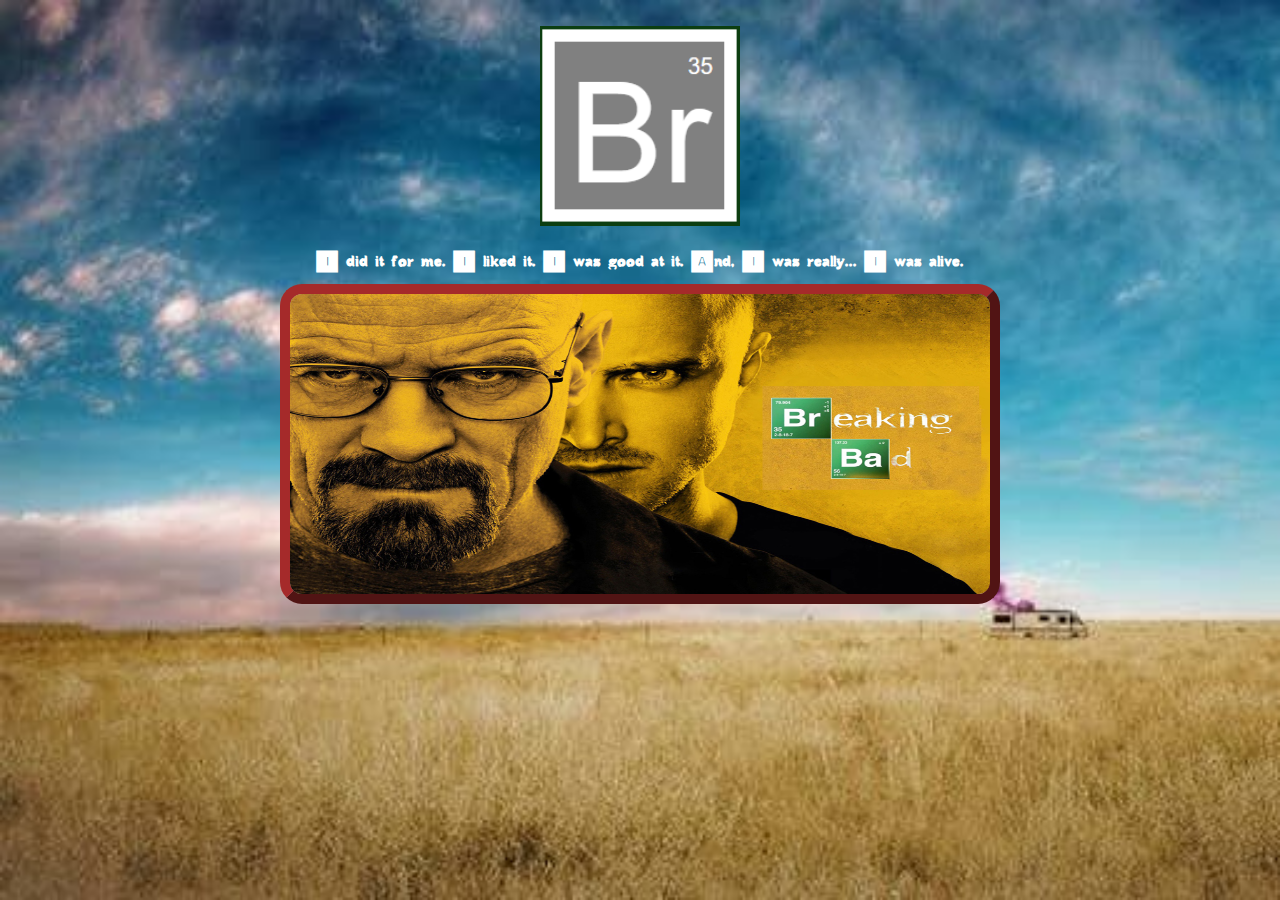
<file: index.html>
<!DOCTYPE html>
<html lang="es">
<head>
    <meta charset="UTF-8">
    <meta name="viewport" content="width=device-width, initial-scale=1.0">
    <link rel="stylesheet" href="css/Breaking_Bad.css">
    <link rel="shortcut icon" href="img/icon.png" type="image/x-icon">
    <title>Breaking Bad</title>
</head>
<body id="fondo">
    <br>
    <img class="logo" src="img/logo.PNG" alt="">
    <p class="letra">I did it for me. I liked it. I was good at it. And, I was really... I was alive.</p>
    <img class="poster" src="img/poster.jpg" usemap="#img_index">
    <map name="img_index">
        <area shape="rect" coords="485, 105, 660, 145" href="formulario.html" alt="" target="_blank">
        <area shape="rect" coords="545, 150, 620, 185" href="tabla.html" alt="" target="_blank">
    </map>
</body>
</html>
</file>
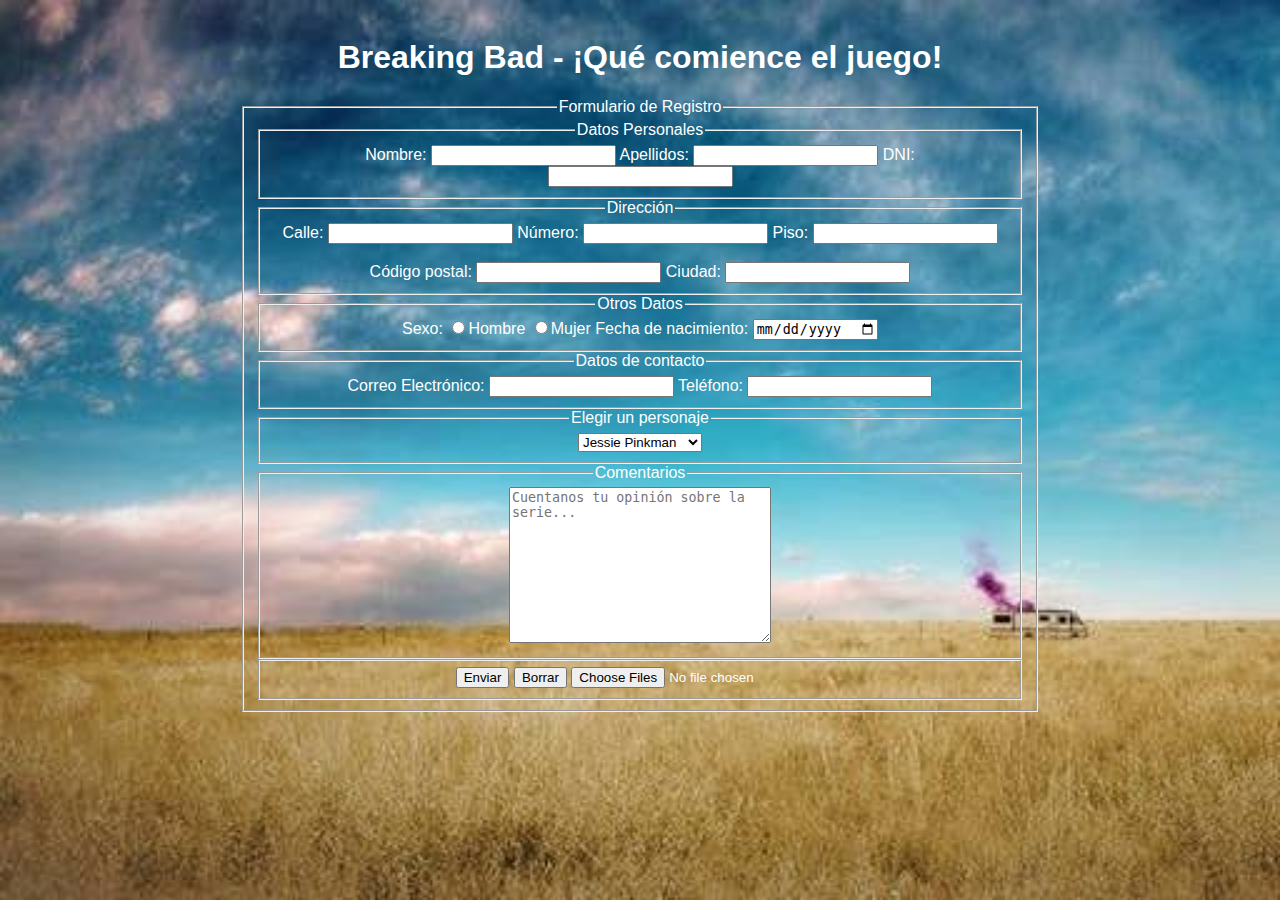
<file: formulario.html>
<!DOCTYPE html>
<html lang="es">
<head>
    <meta charset="UTF-8">
    <meta name="viewport" content="width=device-width, initial-scale=1.0">
    <link rel="stylesheet" href="css/Breaking_Bad.css">
    <link rel="shortcut icon" href="img/icon.png" type="image/x-icon">
    <title>¡Qué comience el juego!</title>
</head>
<body class="form" id="fondo">
    <br>
    <p><h1>Breaking Bad - ¡Qué comience el juego!</h1></p>
    <form name="formulario" method="post" action="mailto:raul.rodriguez@proeducaglobal.com">
    <fieldset>
        <legend>Formulario de Registro</legend>
        <fieldset>
            <legend>Datos Personales</legend>
            Nombre: <input type="text" name="nombre" required>
            Apellidos: <input type="text" name="apellidos" required>
            DNI: <input type="text">
        </fieldset>
        <fieldset>
            <legend>Dirección</legend>
            Calle: <input type="text">
            Número: <input type="text">
            Piso: <input type="text">
            <br>
            <br>
            Código postal: <input type="text">
            Ciudad: <input type="text">
        </fieldset>
        <fieldset>
            <legend>Otros Datos</legend>
            Sexo: <input type="radio" name="Sexo" value="Hombre">Hombre
                  <input type="radio" name="Sexo" value="Mujer">Mujer
            Fecha de nacimiento: <input type="date">
        </fieldset>
        <fieldset>
            <legend>Datos de contacto</legend>
            Correo Electrónico: <input type="email" name="correo" required>
            Teléfono: <input type="tel">
        </fieldset>
        <fieldset>
            <legend>Elegir un personaje</legend>
            <select name="personajes" id="">
                <option value="1">Jessie Pinkman</option>
                <option value="2">Walter White</option>
                <option value="3">Saul Goodman</option>
                <option value="4">Gustavo Fring</option>
                <option value="5">Pollos Hermanos</option>
                <option value="6">Otros personajes</option>
            </select>
        </fieldset>
        <fieldset>
            <legend>Comentarios</legend>
            <textarea name="comentarios" id="" cols="30" rows="10" placeholder="Cuentanos tu opinión sobre la serie..."></textarea>
        </fieldset>
        <fieldset>
            <input type="submit" value="Enviar">
            <input type="reset" value="Borrar">
            <input type="file" value="Adjuntar archivos" accept=".pdf .jpg .png" multiple>
        </fieldset>
    </fieldset>
    </form>
</body>
</file>
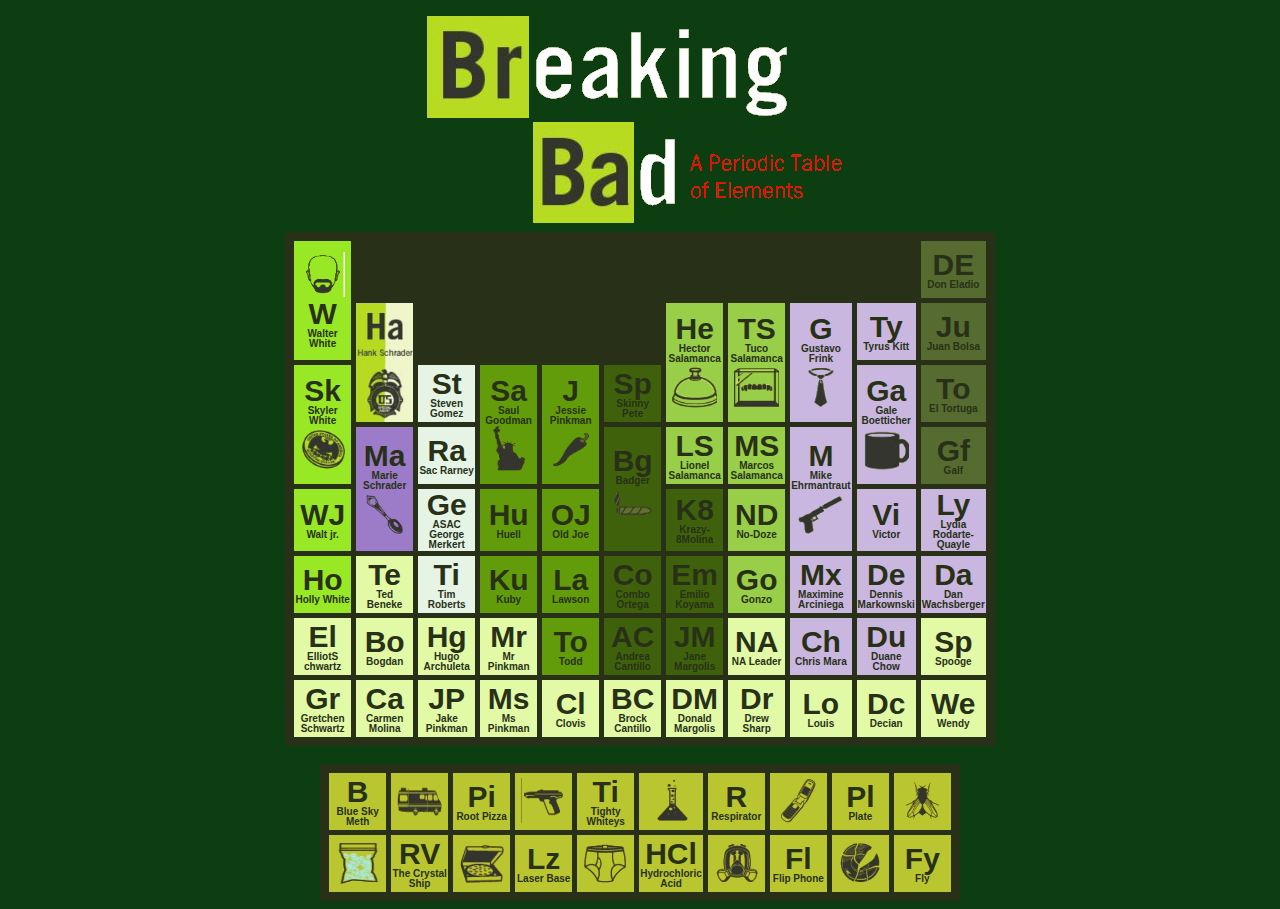
<file: tabla.html>
<!DOCTYPE html>
<html lang="es">
<head>
    <meta charset="UTF-8">
    <meta name="viewport" content="width=device-width, initial-scale=1.0">
    <link rel="stylesheet" href="css/Breaking_Bad.css">
    <link rel="shortcut icon" href="img/icon.png" type="image/x-icon">
    <title>Periodic Table of Elements</title>
</head>
<body id="tab">
    <img src="img/cabecera.png" alt="">
    <table>
        <tr>
            <td class="td_1" rowspan="2"><img src="img/walterwhite.png" class="img_tabla"><p>W</p>Walter White</td>
            <td colspan="9" class="td_espacio"></td>
            <td class="td_7"><p>DE</p>Don Eladio</br></td>
        </tr>
        <tr>
            <td rowspan="2" id="Ha"></td>
            <td colspan="4" class="td_espacio"></td>
            <td class="td_5" rowspan="2"><p>He</p>Hector Salamanca<img src="img/hectorsalamanca.png" class="img_tabla"></td>
            <td class="td_5" rowspan="2"><p>TS</p>Tuco Salamanca<img src="img/tucosalamanca.png" class="img_tabla"></td>
            <td class="td_6" rowspan="2"><p>G</p>Gustavo Frink<img src="img/gustavofrink.png" class="img_tabla"></td>
            <td class="td_6"><p>Ty</p>Tyrus Kitt</td>
            <td class="td_7"><p>Ju</p>Juan Bolsa</td>
        </tr>
        <tr>
            <td class="td_1" rowspan="2"><p>Sk</p>Skyler White<img src="img/skylerwhite.png" class="img_tabla"></td>
            <td class="td_2"><p>St</p>Steven Gomez</td>
            <td class="td_3" rowspan="2"><p>Sa</p>Saul Goodman<img src="img/saulgoodman.png" class="img_tabla"></td>
            <td class="td_3" rowspan="2"><p>J</p>Jessie Pinkman<img src="img/jessiepinkman.png" class="img_tabla"></td>
            <td class="td_4"><p>Sp</p>Skinny Pete</td>
            <td class="td_6" rowspan="2"><p>Ga</p>Gale Boetticher<img src="img/gale.png" class="img_tabla"></td>
            <td class="td_7"><p>To</p>El Tortuga</td>
        </tr>
        <tr>
            <td class="td_8" rowspan="2"><p>Ma</p>Marie Schrader<img src="img/marieschrader.png" class="img_tabla"></td>
            <td class="td_2"><p>Ra</p>Sac Rarney</td>
            <td class="td_4" rowspan="2"><p>Bg</p>Badger<img src="img/badger.png" class="img_tabla"></td>
            <td class="td_5"><p>LS</p>Lionel Salamanca</td>
            <td class="td_5"><p>MS</p>Marcos Salamanca</td>
            <td class="td_6" rowspan="2"><p>M</p>Mike Ehrmantraut<img src="img/mike.png" class="img_tabla"></td>
            <td class="td_7"><p>Gf</p>Galf</td>
        </tr>
        <tr>
            <td class="td_1"><p>WJ</p>Walt jr.</td>
            <td class="td_2"><p>Ge</p>ASAC George Merkert</td>
            <td class="td_3"><p>Hu</p>Huell</td>
            <td class="td_3"><p>OJ</p>Old Joe</td>
            <td class="td_4"><p>K8</p>Krazy-8Molina</td>
            <td class="td_5"><p>ND</p>No-Doze</td>
            <td class="td_6"><p>Vi</p>Victor</td>
            <td class="td_6"><p>Ly</p>Lydia Rodarte-Quayle</td>
        </tr>
        <tr>
            <td class="td_1"><p>Ho</p>Holly White</td>
            <td class="td_9"><p>Te</p>Ted Beneke</td>
            <td class="td_2"><p>Ti</p>Tim Roberts</td>
            <td class="td_3"><p>Ku</p>Kuby</td>
            <td class="td_3"><p>La</p>Lawson</td>
            <td class="td_4"><p>Co</p>Combo Ortega</td>
            <td class="td_4"><p>Em</p>Emilio Koyama</td>
            <td class="td_5"><p>Go</p>Gonzo</td>
            <td class="td_6"><p>Mx</p>Maximine Arciniega</td>
            <td class="td_6"><p>De</p>Dennis Markownski</td>
            <td class="td_6"><p>Da</p>Dan Wachsberger</td>
        </tr>
        <tr>
            <td class="td_9"><p>El</p>ElliotS chwartz</td>
            <td class="td_9"><p>Bo</p>Bogdan</td>
            <td class="td_9"><p>Hg</p>Hugo Archuleta</td>
            <td class="td_9"><p>Mr</p>Mr Pinkman</td>
            <td class="td_3"><p>To</p>Todd</td>
            <td class="td_4"><p>AC</p>Andrea Cantillo</td>
            <td class="td_4"><p>JM</p>Jane Margolis</td>
            <td class="td_9"><p>NA</p>NA Leader</td>
            <td class="td_6"><p>Ch</p>Chris Mara</td>
            <td class="td_6"><p>Du</p>Duane Chow</td>
            <td class="td_9"><p>Sp</p>Spooge</td>
        </tr>
        <tr>
            <td class="td_9"><p>Gr</p>Gretchen Schwartz</td>
            <td class="td_9"><p>Ca</p>Carmen Molina</td>
            <td class="td_9"><p>JP</p>Jake Pinkman</td>
            <td class="td_9"><p>Ms</p>Ms Pinkman</td>
            <td class="td_9"><p>Cl</p>Clovis</td>
            <td class="td_9"><p>BC</p>Brock Cantillo</td>
            <td class="td_9"><p>DM</p>Donald Margolis</td>
            <td class="td_9"><p>Dr</p>Drew Sharp</td>
            <td class="td_9"><p>Lo</p>Louis</td>
            <td class="td_9"><p>Dc</p>Decian</td>
            <td class="td_9"><p>We</p>Wendy</td>
        </tr>
    </table>
    <br>
    <table>
        <tr>
            <td class="td_10"><p>B</p>Blue Sky Meth</td>
            <td class="td_10"><img src="img/bus.png" class="img_tabla"></td>
            <td class="td_10"><p>Pi</p>Root Pizza</td>
            <td class="td_10"><img src="img/pistola.png" class="img_tabla"></td>
            <td class="td_10"><p>Ti</p>Tighty Whiteys</td>
            <td class="td_10"><img src="img/pocima.png" class="img_tabla"></td>
            <td class="td_10"><p>R</p>Respirator</td>
            <td class="td_10"><img src="img/movil.png" class="img_tabla"></td>
            <td class="td_10"><p>Pl</p>Plate</td>
            <td class="td_10"><img src="img/mosca.png" class="img_tabla"></td>
        </tr>
        <tr>
            <td class="td_10"><img src="img/cristal.png" class="img_tabla"></td>
            <td class="td_10"><p>RV</p>The Crystal Ship</td>
            <td class="td_10"><img src="img/pizza.png" class="img_tabla"></td>
            <td class="td_10"><p>Lz</p>Laser Base</td>
            <td class="td_10"><img src="img/calzoncillos.png" class="img_tabla"></td>
            <td class="td_10"><p>HCl</p>Hydrochloric Acid</td>
            <td class="td_10"><img src="img/mascara.png" class="img_tabla"></td>
            <td class="td_10"><p>Fl</p>Flip Phone</td>
            <td class="td_10"><img src="img/plato.png" class="img_tabla"></td>
            <td class="td_10"><p>Fy</p>Fly</td>
        </tr>
    </table>
</body>
</file>
<file: css/Breaking_Bad.css>
@font-face {
    font-family: "Breaking_bad";
    src: url("../Breaking_Bad.ttf");
}
#fondo {
    background-image: url("../img/fondo.jpg");
    background-repeat: no-repeat;
    background-attachment: fixed;
    background-size: cover;
    text-align: center;
}
.logo {
    width:200px;
    height:200px;
}
.letra {
    font-family: "Breaking_bad";
    text-align: center;
    font-size: 30px; /*se utiliza un tamaño de letra distinto a las especificaciones para poder visualizarlo correctamente*/
    color: white;
}
.poster {
    width:700px;
    height:300px;
    border: 10px outset brown;
    border-radius: 22px;
}
.form {
    font-family: Helvetica;
    color: white;
    width: 800px;
    margin: auto;
}
#tab {
    background-color: #0c3e11;
    text-align: center;
}
table {
    margin: auto;
    background-color: #283118;
    border: 4px solid #283118;
    font-family: Helvetica;
    color: #283118;
    font-weight: bold;
    font-size: 10px;
    line-height: 10px;
    border-spacing: 5px;
}
td {
    width: 55px;
    height: 55px;
}
.td_espacio {
    background-color: #283118;
}
.td_1 {
    background-color: #99e826;
}
.td_2 {
    background-color: #e5f4e5;
}
.td_3 {
    background-color: #629c0a;
}
.td_4 {
    background-color: #3f610c;
}
.td_5 {
    background-color: #98ce48;
}
.td_6 {
    background-color: #c9b7df;
}
.td_7 {
    background-color: darkolivegreen;
}
.td_8 {
    background-color: #9c7cc8;
}
.td_9 {
    background-color: #e2faa5;
}
.td_10 {
    background-color: #e2ee36c9;
}
.img_tabla {
    width: 45px;
    height: 45px;
}
p {
    font-size: 30px;
    margin-top: 10px;
    margin-bottom: 10px;
    font-weight: bold;
}
#Ha {
    background-image: url(../img/hankschrader.png);
    background-size: cover;
}
</file>
